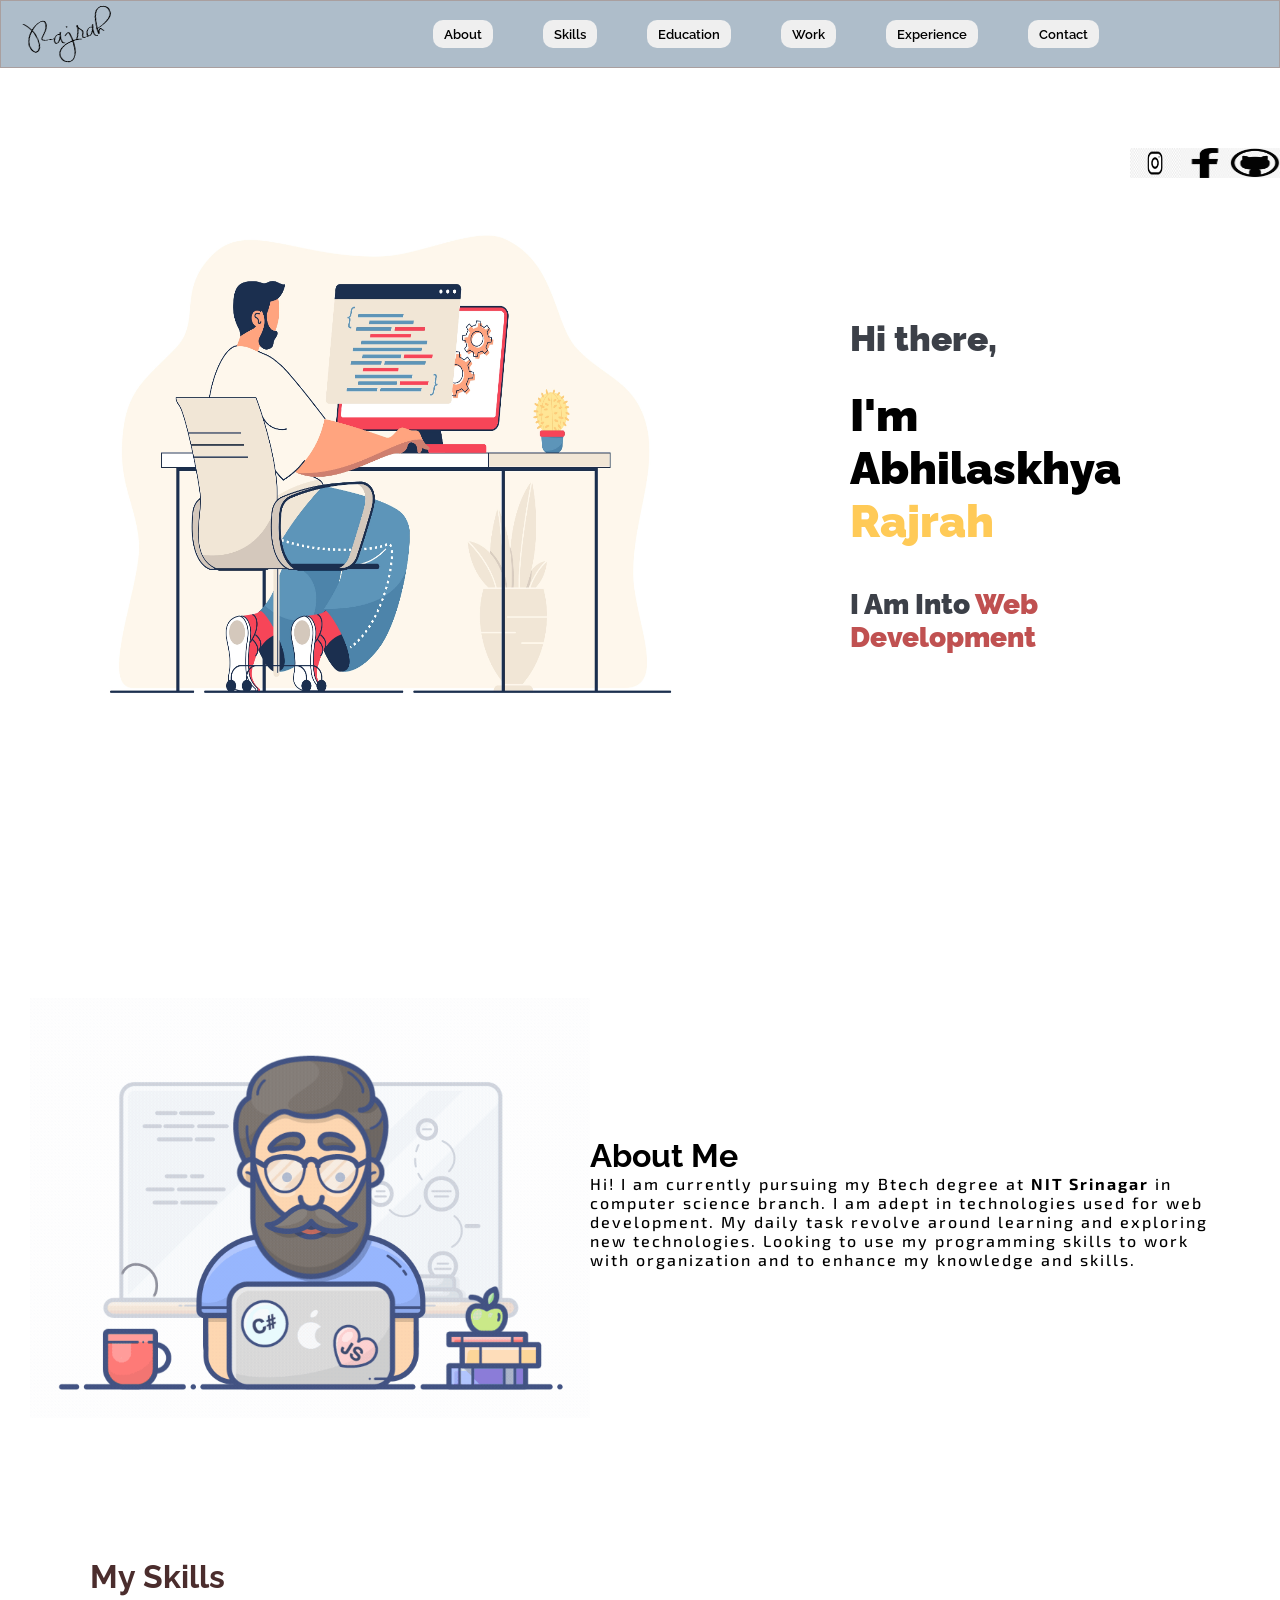
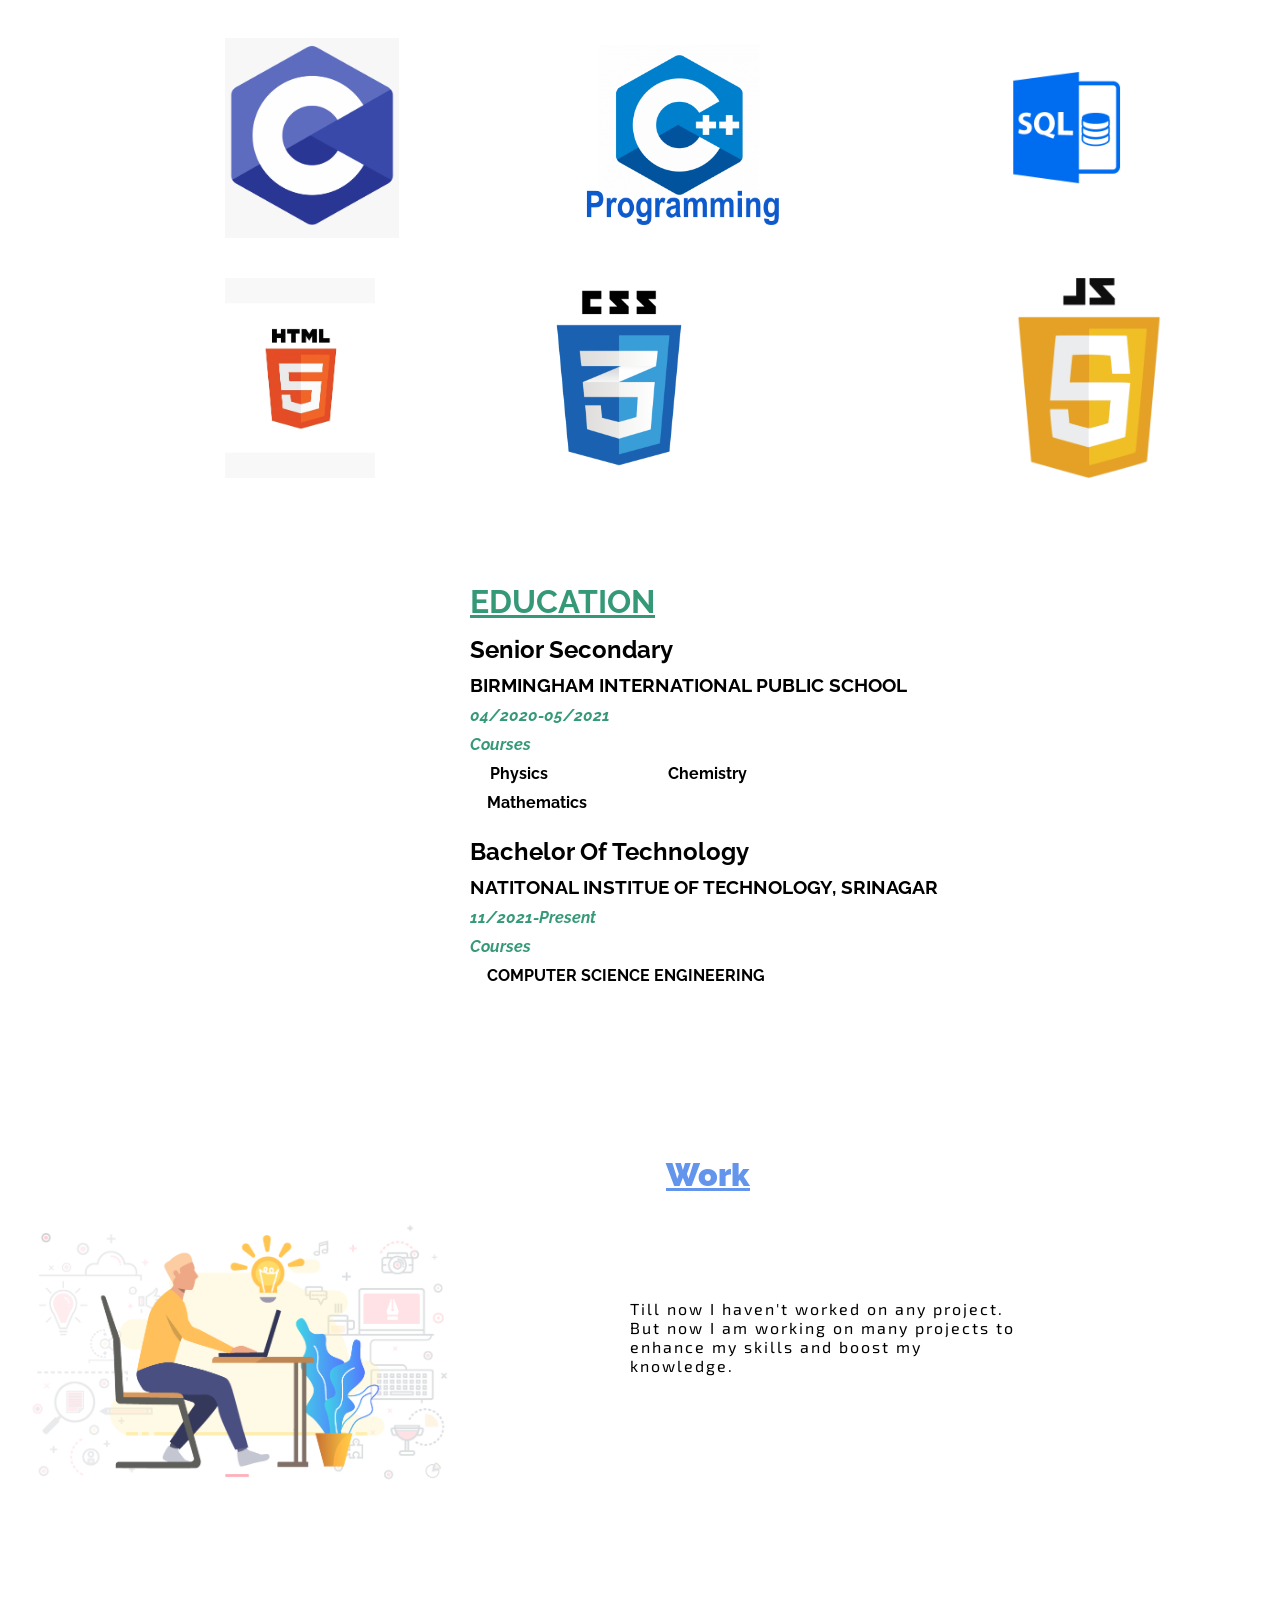
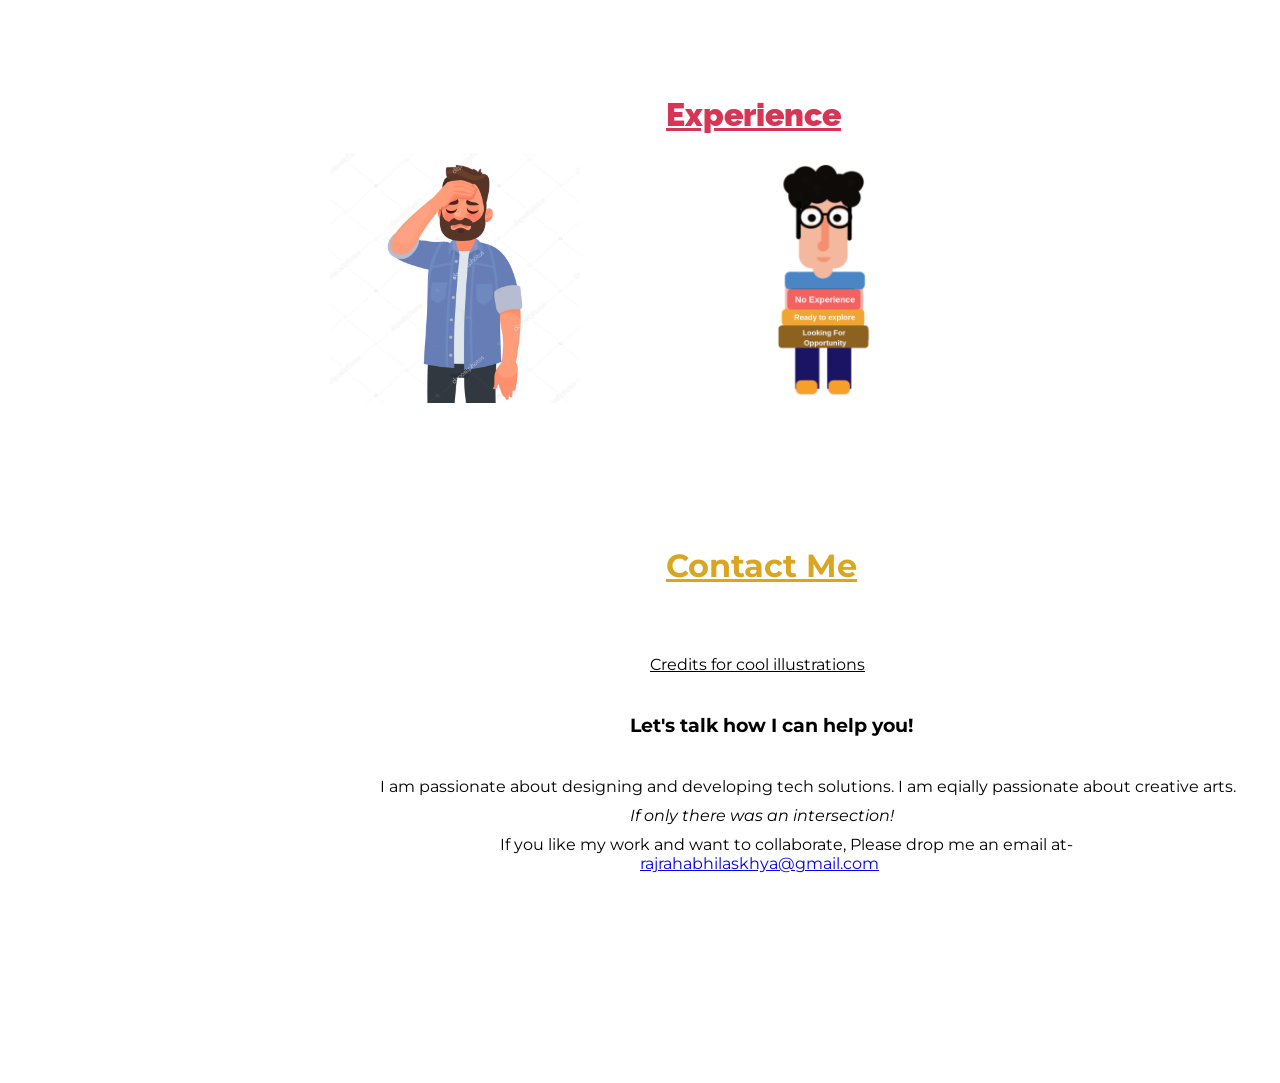
<file: index.html>
<!DOCTYPE html>
<html lang="en">

<head>
  <meta charset="UTF-8" />
  <meta http-equiv="X-UA-Compatible" content="IE=edge" />
  <meta name="viewport" content="width=device-width, initial-scale=1.0" />
  <title>Abhilakshya Rajrah</title>
  <link rel="stylesheet" href="style.css" />
</head>

<body>
  <header>
    <nav>
      <div class="logo">
        <a href="#home">
          <img loading="lazy" src="./sign3.png" />
        </a>
      </div>
      <div class="nav__options">
        <ul>
          <!-- <li><a href="#home">Home</a></li> -->
          <a href="#about"> <button>About</button> </a>
          <a href="#skills"> <button>Skills</button> </a>
          <a href="#education"> <button>Education</button> </a>
          <a href="#work"> <button>Work</button> </a>
          <a href="#experience"> <button>Experience</button> </a>
          <a href="#contact"> <button>Contact</button> </a>
        </ul>
      </div>
    </nav>
  </header>
  <main>
    <div class="test1" id="home">
      <img loading="lazy" class="gif__img" src="./program1.webp">
      <div id="text1">
        <h2>Hi there,</h2>
        <h1>I'm Abhilaskhya <span>Rajrah</span></h1>
        <h4>I Am Into <span>Web Development</span></h3>
      </div>
      <div class="icon">
        <img loading="lazy" src="./insta.png">
        <img loading="lazy" src="./facebook1.png">
        <img loading="lazy" src="./git.jpg">
      </div>


    </div>
    <div class="test2" id="about">
      <img loading="lazy" class="table" src="./programmer.gif">
      <div class="about__info">

        <h1 class="aboutme">About Me</h1>
        <p class="write_about">Hi! I am currently pursuing my Btech degree at <span>NIT Srinagar</span> in computer
          science branch. I am adept in technologies used for web development. My daily task revolve around learning and
          exploring new technologies. Looking to use my programming skills to work with organization and to enhance my
          knowledge and skills. </p>
      </div>
    </div>
    <div class="test3" id="skills">
      <h1 class="myskills">My Skills</h1>
      <!-- <div class="skill_icon1">
        <img class="skill1" src="./c.png">
        </div>
        <div class="skill_icon1">

          <img class="skill2" src="./c++.png">
        </div>
        <div class="skill_icon1">

          <img class="skill2" src="./sql.png">
        </div>
        <div class="skill_icon2">

          <img class="skill1" src="./html.jpg">
        </div>
        <div class="skill_icon2">

          <img class="skill1" src="./css.png">
        </div>
        <div class="skill_icon2">

          <img class="skill1" src="./js.png">
        </div> -->
      <div class="skill_icon1">
        <img src="./c.png" alt="">
        <img src="./c++.png" alt="">
        <img src="./sql.png" alt="">
        <img src="./html.jpg" alt="">
        <img src="./css.png" alt="">
        <img src="./js.png" alt="">
      </div>
    </div>
    <div class="test4" id="education">
      
      <!-- <img loading="lazy" class="edu_img" src="./eduacate1.webp"> -->
      <div class="edu">
        <div class="edu_info1">
          <h1 class="head">EDUCATION</h1>
          <h2>Senior Secondary</h2>
          <h3>BIRMINGHAM INTERNATIONAL PUBLIC SCHOOL</h3>
          <h4 class="date">04/2020-05/2021</h4>
          <h4 class="course">Courses</h4>
          <div class="subject">
          <h4>Physics</h4>
          <h4>Chemistry</h4>
          </div>
          <h4 class="additional">Mathematics</h4>
        </div>
        <div class="edu_info2">
          <h2>Bachelor Of Technology </h2>
          <h3>NATITONAL INSTITUE OF TECHNOLOGY, SRINAGAR</h3>
          <h4 class="date1">11/2021-Present</h4>
          <h4 class="course">Courses</h4>
          <h4 class="additional">COMPUTER SCIENCE ENGINEERING</h4>
        </div>
      </div>
      
      
    </div>
    <div class="test5" id="work">
      <h1 class="work_head">Work</h1>
      <div class="work_main">
        <img loading="lazy" class="work_img" src="./working.png">
        <p class="work_info">Till now I haven't worked on any project. But now I am working on many projects to enhance my skills and boost my knowledge. </p>
      </div>
       
    </div>
    <div class="test6" id="experience">
      <h1 class="exp_head">Experience</h1>
      <div class="exp_all_images">
        <img loading="lazy" class="frustrate" src="./frustrate1.jpg">
        <img loading="lazy" class="experience_img" src="./experience.png">
      </div>
      
    </div>
    <div class="test7" id="contact">
      <h1 class="contact_head">Contact Me</h1>
      <p class="c1">Credits for cool illustrations</p>
      <h3 class="c2">Let's talk how I can help you!</h3>
      <p class="c3">I am passionate about designing and developing tech solutions. I am eqially passionate about creative arts.</p>
      <p class="c4">If only there was an intersection!</p>
      <p class="c5">If you like my work and want to collaborate, Please drop me an email at-</p>
      <a class="email" href="mailto:rajrahabhilaskhya@gmail.com">rajrahabhilaskhya@gmail.com</a>
      
    </div>
  </main>
</body>

</html>
</file>
<file: style.css>
@import url("https://fonts.googleapis.com/css2?family=Raleway:wght@300&display=swap");
@import url("https://fonts.googleapis.com/css2?family=Exo+2:ital,wght@0,300;1,200&display=swap");
@import url('https://fonts.googleapis.com/css2?family=Roboto:wght@100&display=swap');
@import url('https://fonts.googleapis.com/css2?family=Montserrat:wght@100&display=swap');
@import url('https://fonts.googleapis.com/css2?family=Montserrat:wght@300&display=swap');
* {
  margin: 0;
  padding: 0;
  box-sizing: border-box;
  scroll-behavior: smooth;
}
body {
  background: color #f4f4f4;
}
.logo img {
  width: 114px;
rotate: -13deg;
height: 59px;
float: inline-start;
max-width: 100%;
overflow-y: hidden;
padding-top: 11px;
padding-left: 25px;
}

header {
  background-color: #aebdca;
  position: fixed;
  z-index: 10;
  width: 100vw;
}
nav ul {
  display: flex;
  align-items: center;
  justify-content: space-between;
  gap: 50px;
}
nav {
  height: 68px;
  display: flex;
  align-items: center;
  justify-content: space-between;
  border: 1px solid rgb(169, 159, 159);
}
nav ul button {
  font-family: "Raleway", sans-serif;
  list-style: none;
  padding: 5px 10px;
  font-weight: 600;
  border: none;
  border-radius: 10px;
  cursor: pointer;
  padding: 5px 10px;
  border: 0.1px solid transparent;
}


nav ul a button:focus{
  background-color: lightgray;
  padding: 5px 10px;
  border: 0.1px solid gray;
}

.nav__options {
  gap: 10px;
  padding: 0 180px 0 0;
  min-width: 70vh;
}

main {
  padding-top: 68px;
}
.test1 {
  padding-top: 80px;
  width: 100vw;
}
.test2 {
  padding-top: 80px;
  width: 50vw;
  display: flex;
  align-items: center;
}
.test3 {
  padding-top: 80px;
  max-width: 100vw;
}
.test4 {
  padding-top: 80px;
  width: 100vw;
  height:65vh;
}
.test5 {
  height: 60vh;
  padding-top: 80px;
  width: 100vw;
}
.test6 {
  height: 50vh;
  padding-top: 80px;
  width: 100vw;
}
.test7 {
  height: 70vh;
  padding-top: 80px;
  width: 100vw;
}

#home {
  background-color: #ffffff;
  /* background-image: url(./transparent.gif); */
  display: flex;
}

.gif__img {
  height: 700px;
  width: 750px;
  background-position: left;
  padding-left: 30px;
  padding-top: 10px;
  padding-bottom: 120px;
}
#text1 h2 {
  font-family: "Raleway", sans-serif;
  color: #3c4048;
  padding-top: 170px;
  font-size: 35px;
  font-weight: 900;
}
.icon {
  display: flex;
}

.icon img {
  width: 50px;
  height: 30px;
}
#text1 h1 {
  font-family: "Raleway", sans-serif;
  padding-top: 30px;
  font-size: 45px;

  font-weight: 900;
}
#text1 h1 span {
  color: #ffca57;
}
#text1{
  padding-left: 100px;
}
#text1 h4 {
  font-family: "Raleway", sans-serif;
  color: #3c4048;
  padding-top: 40px;
  font-size: 28px;
  font-weight: 900;
}
#text1 h4 span {
  color: rgb(192, 81, 81);
}
.table {
  width: 700px;
  height: 550px;
  padding-top: 70px;
  padding-bottom: 60px;
  padding-left: 30px;
}
.aboutme {
  font-family: "Raleway", sans-serif;
  /* padding-left: 200px; */
  width: 50vw;
}
.write_about {
  font-family: "Exo 2", sans-serif;
  letter-spacing: 2px;
  font-weight: 500;
}
.write_about span{
  font-weight: bolder;
}
.about__info {
  display: flex;
  flex-direction: column;
  justify-content: flex-start;
}
#skills{
  display:flex;
}
 .skill_icon1{
  width: 80vw;
  padding-top:80px;
  display: grid;
  grid-template-columns: repeat(3,1fr);
  justify-content: space-between;
  align-items: center;
  gap: 40px;
} 
.skill_icon1 > img {
  height: 200px;
}
.skill1{
  width:100px;
  height:80px;
}
.skill2{
  width:160px;
  height:100px;
  padding-bottom: 10px;
}
.skill_icon2{
  
  padding-top:300px;
  align-items: center;
  align-content: center;

  display: flex;
  justify-content: space-between;
} 

.myskills {
  font-family: "Raleway", sans-serif;
  padding-left: 90px;
  color:rgb(75, 45, 45);
}
.education
{
  font-family: "Raleway", sans-serif;
  width:10vw;
  padding-left: 190px;
  color:rgb(75, 45, 45);
}
.edu_img
{
  width: 620px;
  height: 520px;
  padding-top: 30px;
  padding-bottom: 88px;
  padding-left: 30px;
}
.screen{
  padding-left: 40px;;
}
#education{
  display:flex;
}

.head{
  font-family: "Raleway", sans-serif;
  color: rgb(53, 153, 120);
  text-decoration-line: underline;
  padding-left: 20px;
  font-weight: bolder;

}
.edu_info1 h2{
  padding-top: 15px;
  font-weight: bolder;
  font-family: "Raleway", sans-serif;
  padding-left: 20px;
}
.edu_info1 h3{
  padding-top: 10px;
  font-weight: bolder;
  font-family: "Raleway", sans-serif;
  padding-left: 20px;
  
}
.date{
  font-style: italic;
  padding-top: 10px;
  color: rgb(53, 153, 120);
  font-family: "Raleway", sans-serif;
  padding-left: 20px;
}
.date1{
  font-style: italic;
  padding-top: 10px;
  color: rgb(53, 153, 120);
  font-family: "Raleway", sans-serif;
  padding-left: 20px;
}
.subject h4{

  font-family: "Raleway", sans-serif;
  padding-left: 20px;
  
  
  text-decoration: dotted;
  font-weight: bolder;
  
}
.subject{
  padding-top: 10px;
  padding-left: 20px;
  display:flex;
  gap: 100px;
}
.eud_info1 h4{
  padding-top: 10px;
  font-family: "Raleway", sans-serif;
  padding-left: 20px;

}
.edu_info2 h2{
  padding-top: 25px;
  font-weight: bolder;
  font-family: "Raleway", sans-serif;
  padding-left: 20px;
}
.edu_info2 h3{
  padding-top: 10px;
  font-weight: bolder;
  font-family: "Raleway", sans-serif;
  padding-left: 20px;
  
}
.additional{
  padding-top: 10px;
  font-family: "Raleway", sans-serif;
  padding-left: 37px;
}

.edu
{
  height:450px;
  width:530px;
  /* border:3px solid rgb(236, 236, 236); */
  margin-left: 450px;
  margin-top: 25px;
  
}
.course
{
  padding-top: 10px;
  font-family: "Raleway", sans-serif;
  font-style: italic;
  color: rgb(53, 153, 120);
  padding-left: 20px;
}
.work_img
{
  width: 450px;
  padding-top: 30px;
  padding-bottom: 88px;
  padding-left: 30px;
}
.work_head{
  font-family: "Raleway", sans-serif;
  padding-left: 666px;
padding-top: 13px;
font-weight: 900;
color:cornflowerblue;
text-decoration: underline;
}
.work_main{
  display: flex;
}
.work_info{
  font-family: "Exo 2", sans-serif;
  width:45vw;
  padding-top: 106px;
padding-left: 180px;
letter-spacing: 2px;
}
.exp_head{
  font-family: "Raleway", sans-serif;
  padding-left: 666px;
padding-top: 13px;
font-weight: 900;
color:rgb(215, 53, 85);
text-decoration: underline;
}
.exp_all_images{
  display:flex;
  justify-content: center;
  gap:120px;
  margin-top: 20px;
}
.frustrate{
  width:250px;
}
.experience_img{
  width:250px;
}
.contact_head{
  font-family: 'Montserrat', sans-serif;
  padding-left: 666px;
  padding-top: 13px;
  font-weight: bolder;
  color:goldenrod;
  text-decoration: underline;
}
.c1{
  padding-top: 70px;
  padding-left: 650px;
  font-family: 'Montserrat', sans-serif;
  text-decoration: underline;

}
.c2{
  padding-top: 40px;
  padding-left: 630px;
  font-family: 'Montserrat', sans-serif;
}
.c3{
  padding-top: 40px;
  padding-left: 380px;
  font-family: 'Montserrat', sans-serif;
}
.c4{
  padding-top: 10px;
  padding-left: 630px;
  font-family: 'Montserrat', sans-serif;
  font-style: italic;
}
.c5{
  padding-top: 10px;
  padding-left: 500px;
  font-family: 'Montserrat', sans-serif;
}
.email{
  margin-top: 20px;
  padding-left: 640px;
  font-family: 'Montserrat', sans-serif;
}
</file>
